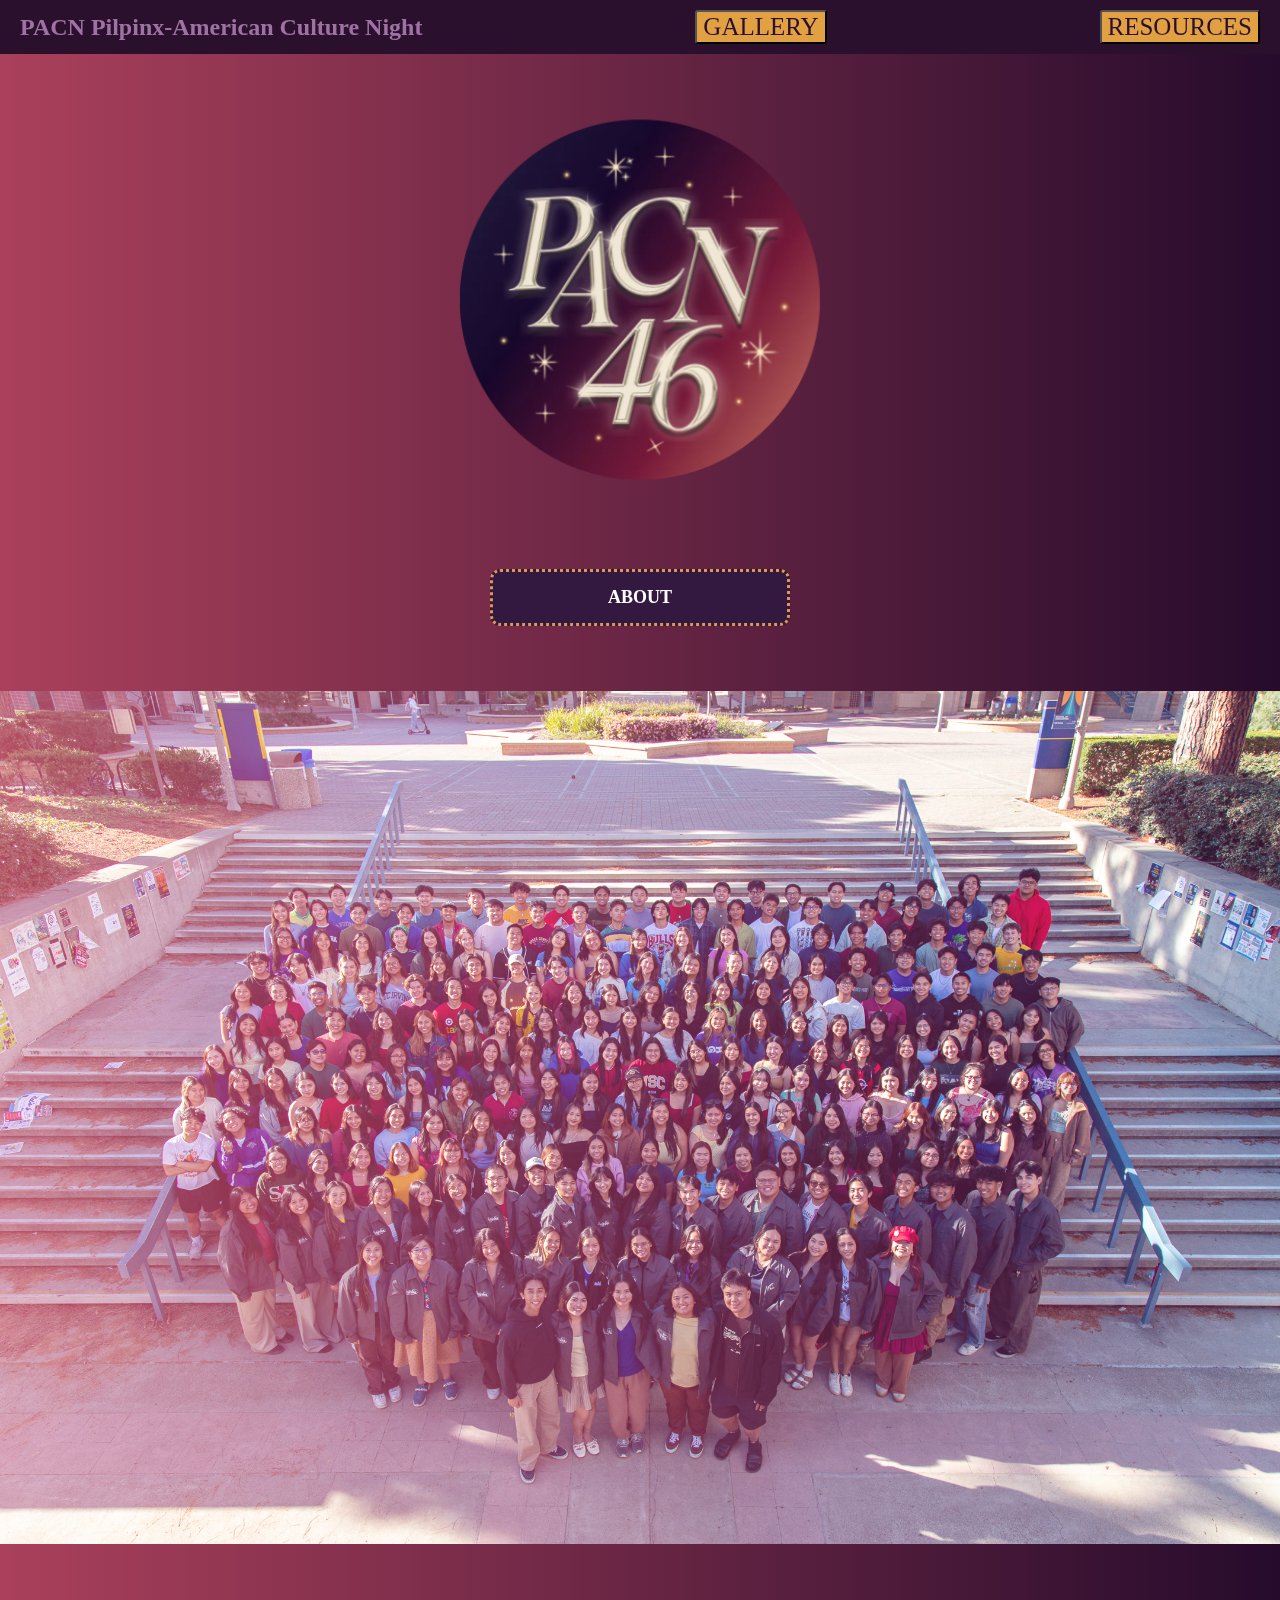
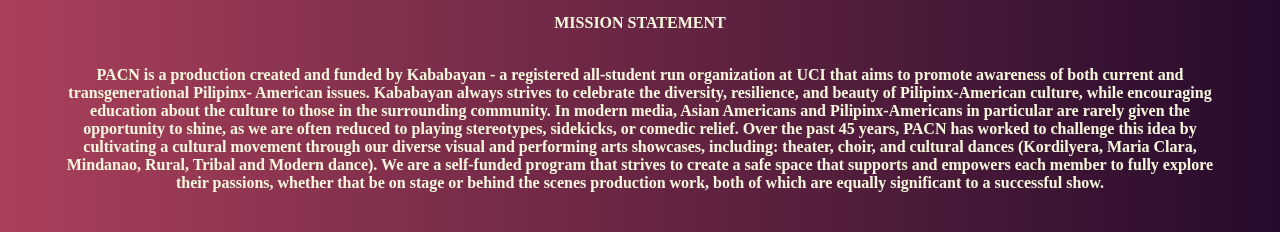
<file: index.html>
<!-- YOUR HOME/LANDING PAGE -->

<!DOCTYPE html>
<html lang="en">
<head>
    <meta charset="UTF-8">
    <meta name="viewport" content="width=device-width, initial-scale=1.0">
    <title>project-2</title>
    <link rel="stylesheet" href="style.css">
</head>
<body>

    <title>Home Page</title>
    
  </head>
  <body>

  
  
    <header>
      <div class="logo">PACN Pilpinx-American Culture Night</div>
      <a href="https://youtube.com/@pacnatuci1769?si=NF2S3fOJjn0rzMCo"target="blank">
        <button class="btn2"
        onclick="">
        GALLERY</button>
        </a>

  <a href="https://drive.google.com/file/d/1Fvmlxz23PqQPmkL-1ke7V6vBJSuNBk0S/view?usp=sharing"target="blank">
    <button class="btn3"
        onclick="">
        RESOURCES</button>
        </a>
    </header>

 


    <div class="flex-container">
        <!-- put your content for tile 1 in here -->
         <div class="flex-tile">
         <img src="images/png/PACN Insta PFP.png" alt="" class="pulse">
            <a href="main.html">
                <button class="btn1"
            onclick="">
            ABOUT</button>
            </a>
        </div>

    <div class="flex-container-2">
        <img src="images/png/IMG_7727 (1).jpg" alt="" class="img-2">

    </div>


    <div class="mission-statement">
      <div class="mission-title">
        <p>MISSION STATEMENT</p> 
      </div>
      <br>
      PACN is a production created and funded by Kababayan - a registered all-student run
organization at UCI that aims to promote awareness of both current and transgenerational Pilipinx-
American issues. Kababayan always strives to celebrate the diversity, resilience, and beauty of
Pilipinx-American culture, while encouraging education about the culture to those in the surrounding
community. In modern media, Asian Americans and Pilipinx-Americans in particular are rarely given
the opportunity to shine, as we are often reduced to playing stereotypes, sidekicks, or comedic relief.
Over the past 45 years, PACN has worked to challenge this idea by cultivating a cultural movement
through our diverse visual and performing arts showcases, including: theater, choir, and cultural
dances (Kordilyera, Maria Clara, Mindanao, Rural, Tribal and Modern dance). We are a self-funded
program that strives to create a safe space that supports and empowers each member to fully
explore their passions, whether that be on stage or behind the scenes production work, both of which
are equally significant to a successful show.
</div>
        
    
    </body>
    </html>
    
    
    


</body>
</html>
</file>
<file: style.css>
/* STYLE FOR YOUR INDEX.HTML */

header {
  display: flex;
  justify-content: space-between;
  align-items: center;
  background-color: #2b102d;
  padding: 10px 20px;
  color: rgb(158, 115, 164);
}

a {
  color: rgb(225, 161, 66);
  text-decoration: none;
  justify-content: space-between;
}



.btn2{
  font-family: klaristha-bold;
  font-size: 25px;
  background-color:rgb(225, 161, 66) ;
  color: #2b102d ;
  border-radius: 3px;
 }

  .btn3{
  font-family: klaristha-bold;
  font-size: 25px;
  background-color:rgb(225, 161, 66) ;
  color: #2b102d ;
  border-radius: 3px;
  }


.logo {

  font-size: 24px;
  font-weight: bold;
  font-family: klaristha;
}

.pulse {
    animation: pulse 5s infinite;
  }
  
  @keyframes pulse {
    0%, 100% {
      transform: scale(1);
    }
    50% {
      transform: scale(0.75);
    }
  }



      body {
        background: #AA405B;
        background: linear-gradient(90deg,rgba(170, 64, 91, 1) 0%, rgba(38, 11, 44, 1) 100%, rgba(119, 69, 168, 1) 100%);
        margin: 0;
        font-family: wondershine;
        font-weight: bold;
        align-items: center;
        justify-content: space-around;
      }
  
      .btn1{
        display: block;
        padding: 15px 30px; 
        margin: 5% auto;
        width: 300px;
        border: 3px dotted rgb(221, 151, 81);
        border-radius: 10px;
        color: white;
        background: rgb(51, 24, 64);
        font-family: wondershine;
        font-size: large;
        font-weight: bold;
        cursor: pointer;
        transition: all 0.5s;
    }

.btn1:hover{
      background: rgb(130, 40, 85); 
      color: rgb(255, 255, 255);
      border: 3px solid rgb(221, 151, 81);
      font-size: 24px;
  }
  
.btn1:active{
      transform: rotate(20deg);
  }
  
  .btn2:hover{
    background: rgb(222, 106, 35); 
    color: rgb(255, 255, 255);
    border: 3px solid rgb(221, 151, 81);
    font-size: 30px;
    transition: all 0.5s;
}

.btn2:active{
  transform: rotate(20deg);
}


.btn3:hover{
  background: rgb(201, 54, 103); 
  color: rgb(255, 255, 255);
  border: 3px solid rgb(221, 151, 81);
  font-size: 30px;
  transition: all 0.5s;
}

.btn3:active{
  transform: rotate(20deg);
}


  .flex-container{
      display: flex;
      width: 100vw;
      height: 50vh;
      flex-direction: column;
      justify-content: space-evenly;
      align-items: center;

  .flex-tile{
    display: flex;
    flex-direction: column;
    justify-content: space-evenly;
    text-align: center;
    align-items: center;
    transition: 0.5s;
    text-decoration: none;
    padding-bottom: 50px;
  }
  

  }

  .img-2{
    width: 100%;
  }

  .img-2{
    mix-blend-mode: screen;
  }

  .mission-title{
    size: 60px;
    font-weight: bold;
  }
  .mission-statement{
    margin: 10px;
    color: beige;
    text-align: center;
    padding: 40px;
  }
</file>
